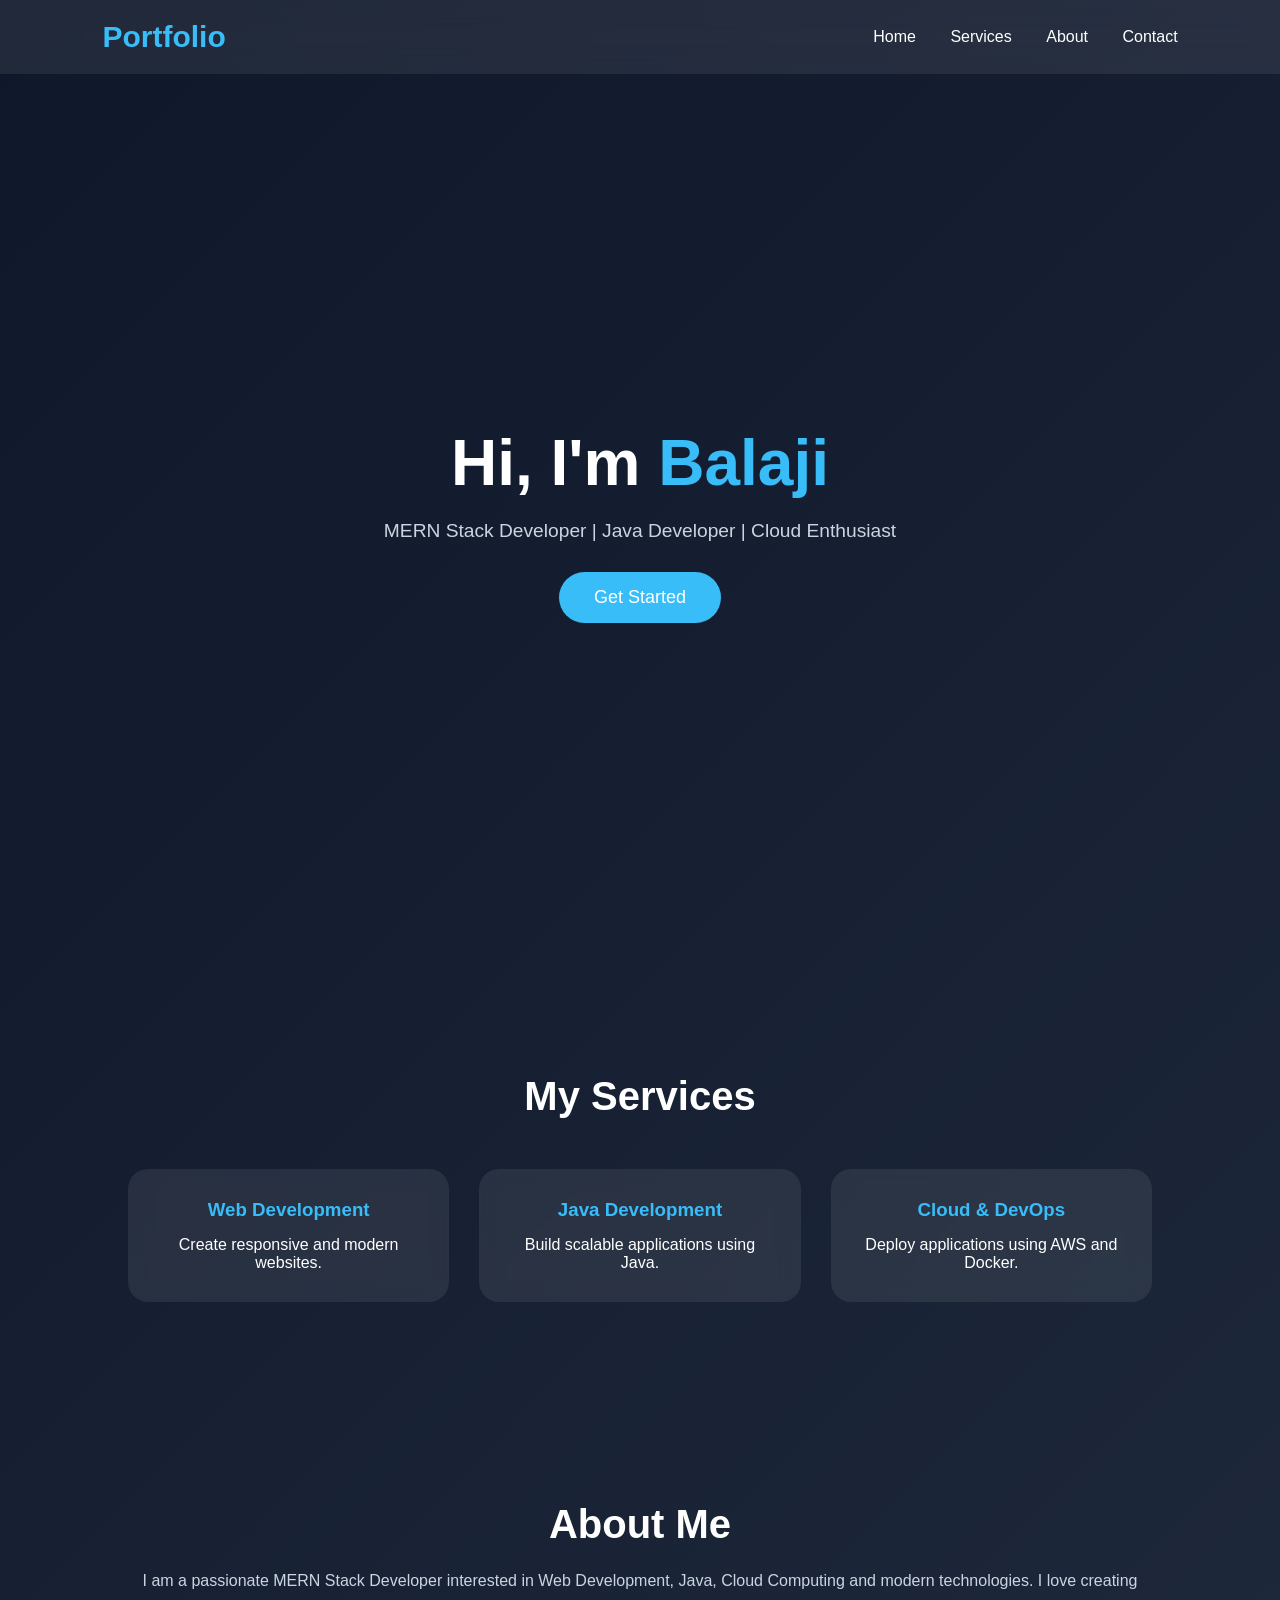
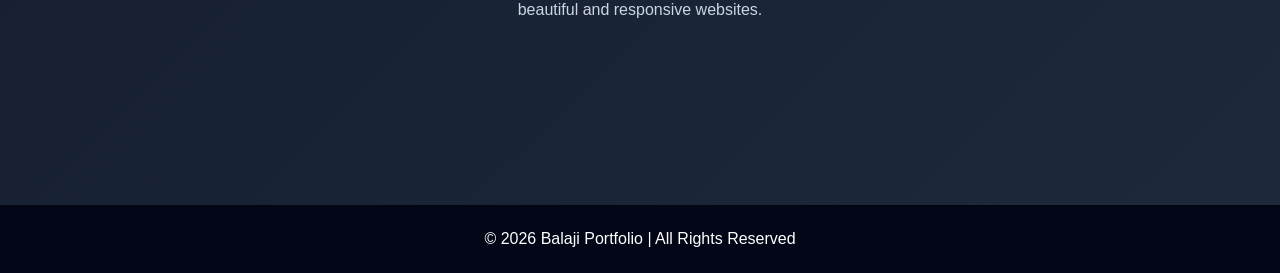
<file: index.html>
<!DOCTYPE html>
<html lang="en">
<head>
<meta charset="UTF-8">
<meta name="viewport" content="width=device-width, initial-scale=1.0">
<title>My Portfolio</title>

<style>

*{
    margin:0;
    padding:0;
    box-sizing:border-box;
    font-family:'Segoe UI',sans-serif;
}

body{
    background:linear-gradient(135deg,#0f172a,#1e293b);
    color:white;
}

/* Navbar */

header{
    display:flex;
    justify-content:space-between;
    align-items:center;
    padding:20px 8%;
    background:rgba(255,255,255,0.08);
    backdrop-filter:blur(15px);
    position:sticky;
    top:0;
}

.logo{
    font-size:30px;
    font-weight:bold;
    color:#38bdf8;
}

nav a{
    text-decoration:none;
    color:white;
    margin-left:30px;
    transition:.3s;
}

nav a:hover{
    color:#38bdf8;
}

/* Hero Section */

.hero{
    min-height:100vh;
    display:flex;
    justify-content:center;
    align-items:center;
    text-align:center;
    flex-direction:column;
    padding:20px;
}

.hero h1{
    font-size:4rem;
    margin-bottom:20px;
}

.hero span{
    color:#38bdf8;
}

.hero p{
    color:#cbd5e1;
    font-size:1.2rem;
    margin-bottom:30px;
}

.btn{
    padding:15px 35px;
    background:#38bdf8;
    border:none;
    border-radius:50px;
    text-decoration:none;
    color:white;
    font-size:18px;
    transition:.3s;
}

.btn:hover{
    transform:scale(1.05);
}

/* Services */

.services{
    padding:100px 10%;
}

.services h2{
    text-align:center;
    font-size:40px;
    margin-bottom:50px;
}

.cards{
    display:grid;
    grid-template-columns:repeat(auto-fit,minmax(280px,1fr));
    gap:30px;
}

.card{
    background:rgba(255,255,255,0.08);
    backdrop-filter:blur(10px);
    border-radius:20px;
    padding:30px;
    text-align:center;
    transition:.4s;
}

.card:hover{
    transform:translateY(-10px);
    box-shadow:0 0 20px #38bdf8;
}

.card h3{
    color:#38bdf8;
    margin-bottom:15px;
}

/* About */

.about{
    padding:100px 10%;
    text-align:center;
}

.about h2{
    font-size:40px;
    margin-bottom:20px;
}

.about p{
    color:#cbd5e1;
    line-height:1.8;
}

/* Footer */

footer{
    background:#020617;
    text-align:center;
    padding:25px;
    margin-top:80px;
}

/* Mobile */

@media(max-width:768px){

header{
    flex-direction:column;
}

nav{
    margin-top:20px;
}

.hero h1{
    font-size:2.5rem;
}

}

</style>

</head>
<body>

<header>

<div class="logo">Portfolio</div>

<nav>
<a href="#">Home</a>
<a href="#">Services</a>
<a href="#">About</a>
<a href="#">Contact</a>
</nav>

</header>

<section class="hero">

<h1>Hi, I'm <span>Balaji</span></h1>

<p>
MERN Stack Developer | Java Developer | Cloud Enthusiast
</p>

<a href="#" class="btn">Get Started</a>

</section>

<section class="services">

<h2>My Services</h2>

<div class="cards">

<div class="card">
<h3>Web Development</h3>
<p>Create responsive and modern websites.</p>
</div>

<div class="card">
<h3>Java Development</h3>
<p>Build scalable applications using Java.</p>
</div>

<div class="card">
<h3>Cloud & DevOps</h3>
<p>Deploy applications using AWS and Docker.</p>
</div>

</div>

</section>

<section class="about">

<h2>About Me</h2>

<p>
I am a passionate MERN Stack Developer interested in Web Development,
Java, Cloud Computing and modern technologies. I love creating
beautiful and responsive websites.
</p>

</section>

<footer>

<p>© 2026 Balaji Portfolio | All Rights Reserved</p>

</footer>

</body>
</html>
</file>
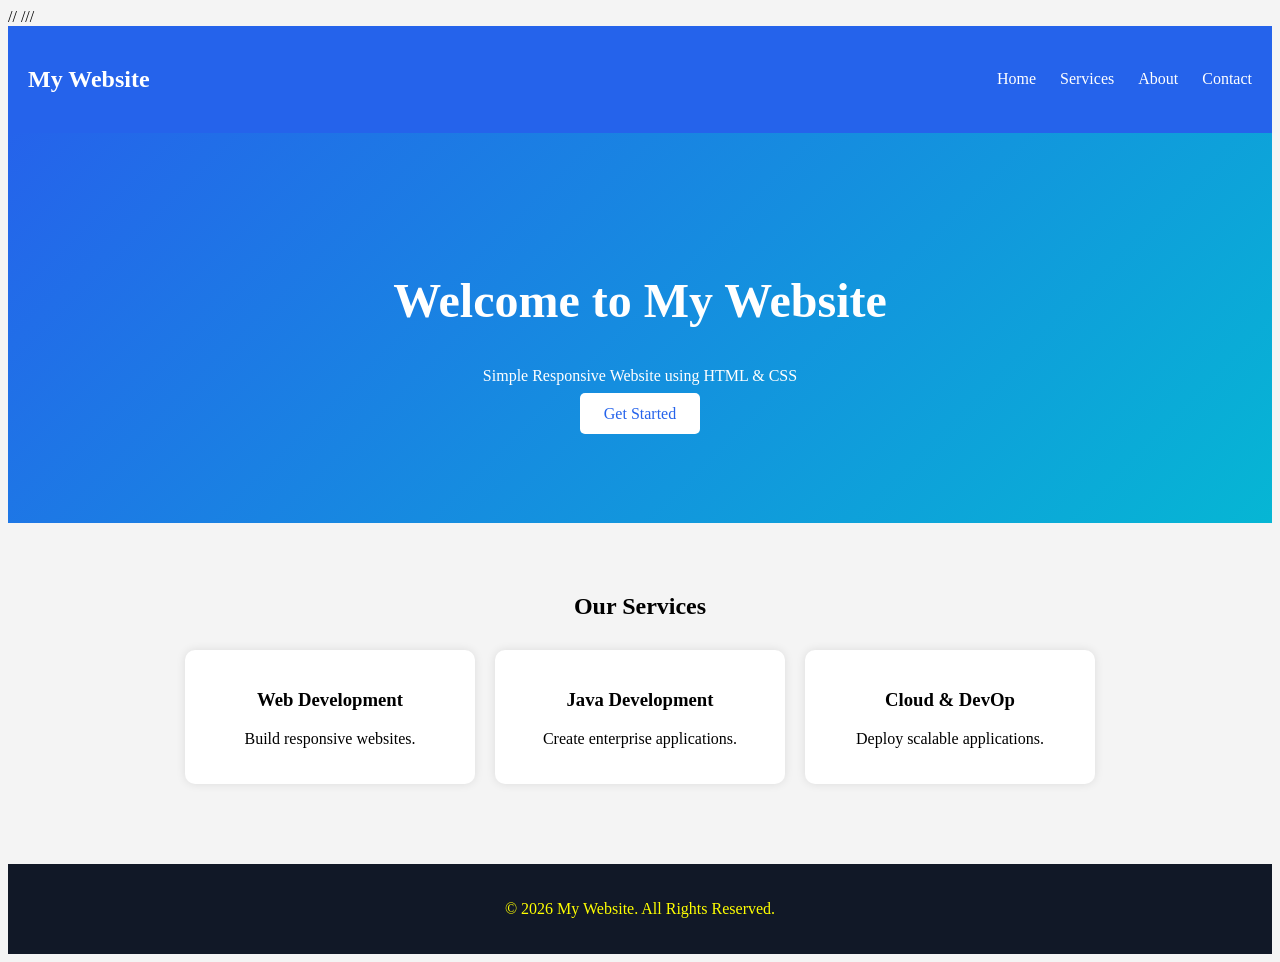
<file: roadmap.html>
<!DOCTYPE html>
<html lang="en">
<head>//
<meta charset="UTF-8">
<meta name="viewport" content="width=device-width, initial-scale=1.0">
<title>My Balaji  Website</title>///

<style>////
*{
    margin:0;
    padding:0;
    box-sizing:border-box;
    font-family:Arial,sans-serif;
}

body{
    background:#f4f4f4;
}

header{
    background:#2563eb;
    color:white;
    padding:20px;
    display:flex;
    justify-content:space-between;
    align-items:center;
}

nav a{
    color:white;
    text-decoration:none;
    margin-left:20px;
}

.hero{
    text-align:center;
    padding:100px 20px;
    background:linear-gradient(135deg,#2563eb,#06b6d4);
    color:white;
}

.hero h1{
    font-size:3rem;
}

.hero p{
    margin:20px 0;
}

.btn{
    background:white;
    color:#2563eb;
    padding:12px 24px;
    border-radius:5px;
    text-decoration:none;
}

.services{
    padding:50px 20px;
    text-align:center;
}

.cards{
    display:flex;
    justify-content:center;
    gap:20px;
    flex-wrap:wrap;
    margin-top:30px;
}

.card{
    background:white;
    padding:20px;
    width:250px;
    border-radius:10px;
    box-shadow:0 0 10px rgba(0,0,0,0.1);
}

footer{
    background:#111827;
    color:yellow;
    text-align:center;
    padding:20px;
    margin-top:30px;
}
</style>
</head>

<body>

<header>
    <h2>My Website</h2>

    <nav>
        <a href="#">Home</a>
        <a href="#">Services</a>
        <a href="#">About</a>
        <a href="#">Contact</a>
    </nav>
</header>

<section class="hero">
    <h1>Welcome to My Website</h1>
    <p>Simple Responsive Website using HTML & CSS</p>
    <a href="#" class="btn">Get Started</a>
</section>

<section class="services">
    <h2>Our Services</h2>

    <div class="cards">
        <div class="card">
            <h3>Web Development</h3>
            <p>Build responsive websites.</p>
        </div>

        <div class="card">
            <h3>Java Development</h3>
            <p>Create enterprise applications.</p>
        </div>

        <div class="card">
            <h3>Cloud & DevOp</h3>
            <p>Deploy scalable applications.</p>
        </div>
    </div>
</section>

<footer>
    <p>© 2026 My Website. All Rights Reserved.</p>
</footer>

</body>
</html>
</file>
